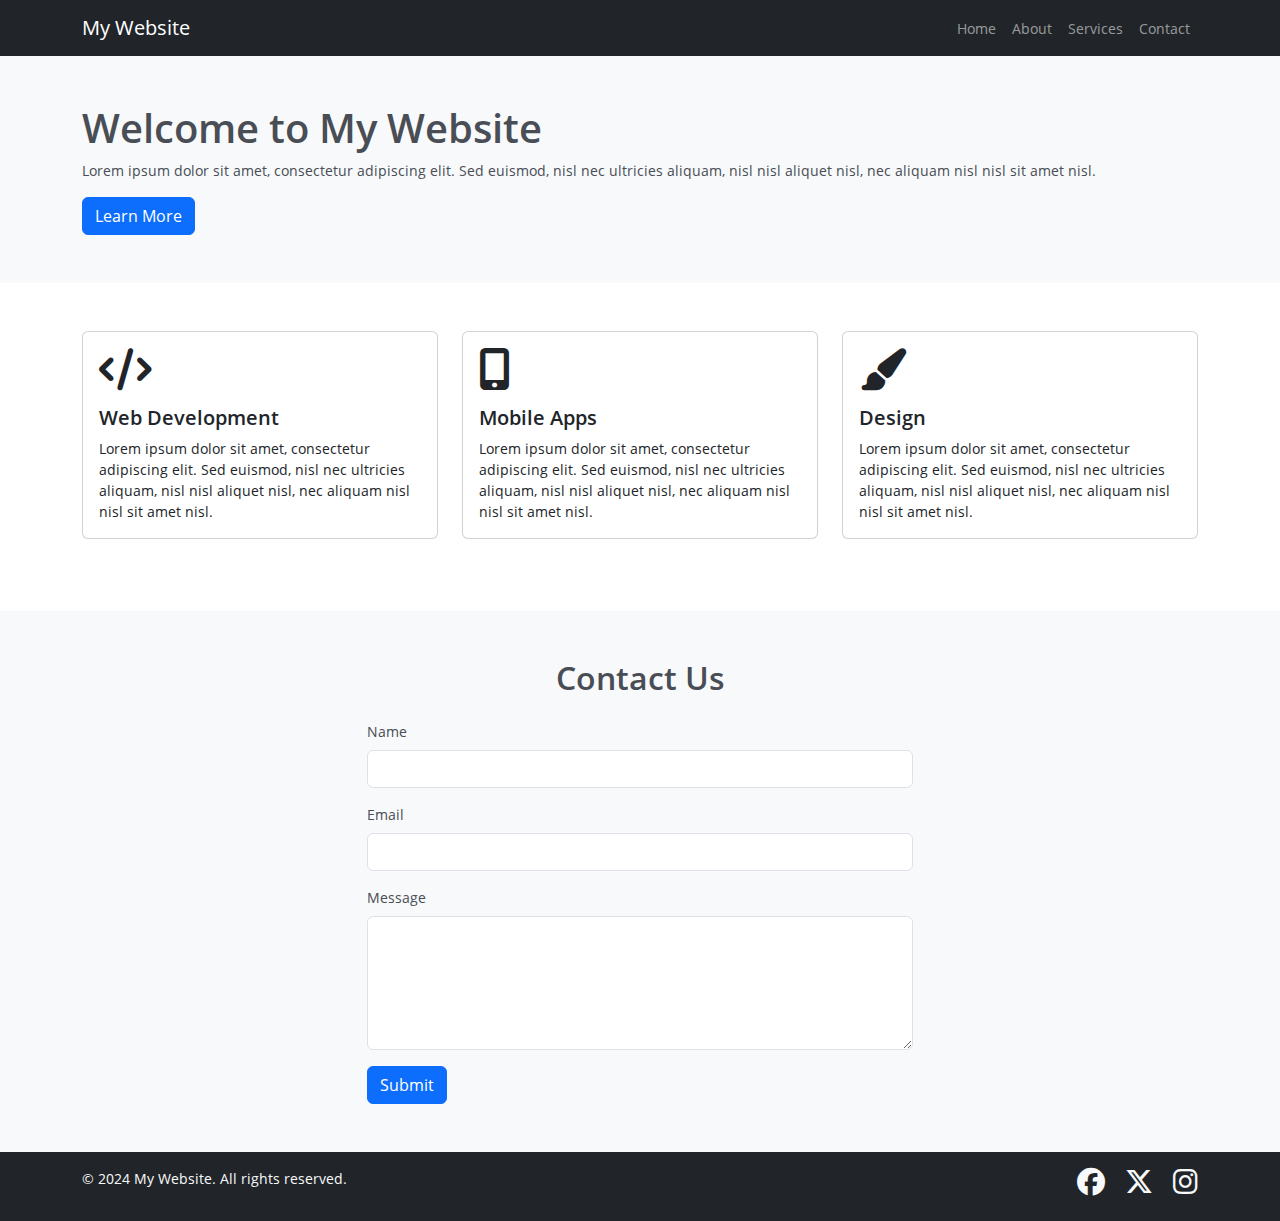
<file: webfile/index.html>
<!DOCTYPE html>
<html lang="en">
	<head>
		<meta charset="UTF-8">
		<meta name="viewport" content="width=device-width, initial-scale=1.0">
		<title>Responsive Interactive Sample Webpage</title>
		<link href="assets/css/bootstrap.min.css" rel="stylesheet" type="text/css" />
		<link href="assets/css/fontawesome.min.css" rel="stylesheet" type="text/css" />
		<link href="assets/css/style.css" rel="stylesheet" type="text/css" />
	</head>
	<body>
		<!-- Navbar -->
		<nav class="navbar navbar-expand-lg navbar-dark bg-dark">
			<div class="container">
				<a class="navbar-brand" href="#">My Website</a>
				<button class="navbar-toggler" type="button" data-bs-toggle="collapse" data-bs-target="#navbarNav" aria-controls="navbarNav" aria-expanded="false" aria-label="Toggle navigation">
					<span class="navbar-toggler-icon"></span>
				</button>
				<div class="collapse navbar-collapse" id="navbarNav">
					<ul class="navbar-nav ms-auto">
						<li class="nav-item">
							<a class="nav-link" href="#">Home</a>
						</li>
						<li class="nav-item">
							<a class="nav-link" href="#">About</a>
						</li>
						<li class="nav-item">
							<a class="nav-link" href="#">Services</a>
						</li>
						<li class="nav-item">
							<a class="nav-link" href="#">Contact</a>
						</li>
					</ul>
				</div>
			</div>
		</nav>
		
		<!-- Hero Section -->
		<section class="bg-light py-5">
			<div class="container">
				<div class="align-items-center">
					<h1>Welcome to My Website</h1>
					<p>Lorem ipsum dolor sit amet, consectetur adipiscing elit. Sed euismod, nisl nec ultricies aliquam, nisl nisl aliquet nisl, nec aliquam nisl nisl sit amet nisl.</p>
					<button class="btn btn-primary">Learn More</button>
				</div>
			</div>
		</section>
		
		<!-- Features Section -->
		<section class="py-5">
			<div class="container">
				<div class="row">
					<div class="col-md-4 mb-4">
						<div class="card h-100">
							<div class="card-body">
								<i class="fas fa-code fa-3x mb-3"></i>
								<h5 class="card-title">Web Development</h5>
								<p class="card-text">Lorem ipsum dolor sit amet, consectetur adipiscing elit. Sed euismod, nisl nec ultricies aliquam, nisl nisl aliquet nisl, nec aliquam nisl nisl sit amet nisl.</p>
							</div>
						</div>
					</div>
					<div class="col-md-4 mb-4">
						<div class="card h-100">
							<div class="card-body">
								<i class="fas fa-mobile-alt fa-3x mb-3"></i>
								<h5 class="card-title">Mobile Apps</h5>
								<p class="card-text">Lorem ipsum dolor sit amet, consectetur adipiscing elit. Sed euismod, nisl nec ultricies aliquam, nisl nisl aliquet nisl, nec aliquam nisl nisl sit amet nisl.</p>
							</div>
						</div>
					</div>
					<div class="col-md-4 mb-4">
						<div class="card h-100">
							<div class="card-body">
								<i class="fas fa-paint-brush fa-3x mb-3"></i>
								<h5 class="card-title">Design</h5>
								<p class="card-text">Lorem ipsum dolor sit amet, consectetur adipiscing elit. Sed euismod, nisl nec ultricies aliquam, nisl nisl aliquet nisl, nec aliquam nisl nisl sit amet nisl.</p>
							</div>
						</div>
					</div>
				</div>
			</div>
		</section>
		
		<!-- Contact Form -->
		<section class="bg-light py-5">
			<div class="container">
				<h2 class="text-center mb-4">Contact Us</h2>
				<div class="row justify-content-center">
					<div class="col-md-6">
						<form>
							<div class="mb-3">
								<label for="name" class="form-label">Name</label>
								<input type="text" class="form-control" id="name" required>
							</div>
							<div class="mb-3">
								<label for="email" class="form-label">Email</label>
								<input type="email" class="form-control" id="email" required>
							</div>
							<div class="mb-3">
								<label for="message" class="form-label">Message</label>
								<textarea class="form-control" id="message" rows="5" required></textarea>
							</div>
							<button type="submit" class="btn btn-primary">Submit</button>
						</form>
					</div>
				</div>
			</div>
		</section>
		
		<!-- Footer -->
		<footer class="bg-dark text-light py-3">
			<div class="container">
				<div class="row">
					<div class="col-md-6">
						<p>&copy; 2024 My Website. All rights reserved.</p>
					</div>
					<div class="col-md-6 text-md-end">
						<a href="#" class="text-light me-3"><i class="fab fa-facebook fa-2x"></i></a>
						<a href="#" class="text-light me-3"><i class="fa-brands fa-x-twitter fa-2x"></i></a>
						<a href="#" class="text-light"><i class="fab fa-instagram fa-2x"></i></a>
					</div>
				</div>
			</div>
		</footer>
		
		<script src="assets/js/bootstrap.bundle.min.js"></script>
	</body>
</html>
</file>
<file: webfile/assets/css/style.css>
/* Light */
@font-face {
    font-family: "Open Sans";
    src: url("../fonts/open-sans/OpenSans-Light.woff") format("woff");
    font-style: normal;
    font-weight: 300;
}

/* Normal */
@font-face {
    font-family: "Open Sans";
    src: url("../fonts/open-sans/OpenSans-Regular.woff") format("woff");
    font-style: normal;
    font-weight: 400;
}

/* Medium */
@font-face {
    font-family: "Open Sans";
    src: url("../fonts/open-sans/OpenSans-SemiBold.woff") format("woff");
    font-style: normal;
    font-weight: 500;
}

/* Bold */
@font-face {
    font-family: "Open Sans";
    src: url("../fonts/open-sans/OpenSans-Bold.woff") format("woff");
    font-style: normal;
    font-weight: 700;
}

/* ExtraBold */
@font-face {
    font-family: "Open Sans";
    src: url("../fonts/open-sans/OpenSans-ExtraBold.woff") format("woff");
    font-style: normal;
    font-weight: 900;
}
body {
    font-family: "Open Sans", arial, sans-serif;
    color: #494d55;
    font-size: 14px;
    -moz-osx-font-smoothing: grayscale;
}
</file>
